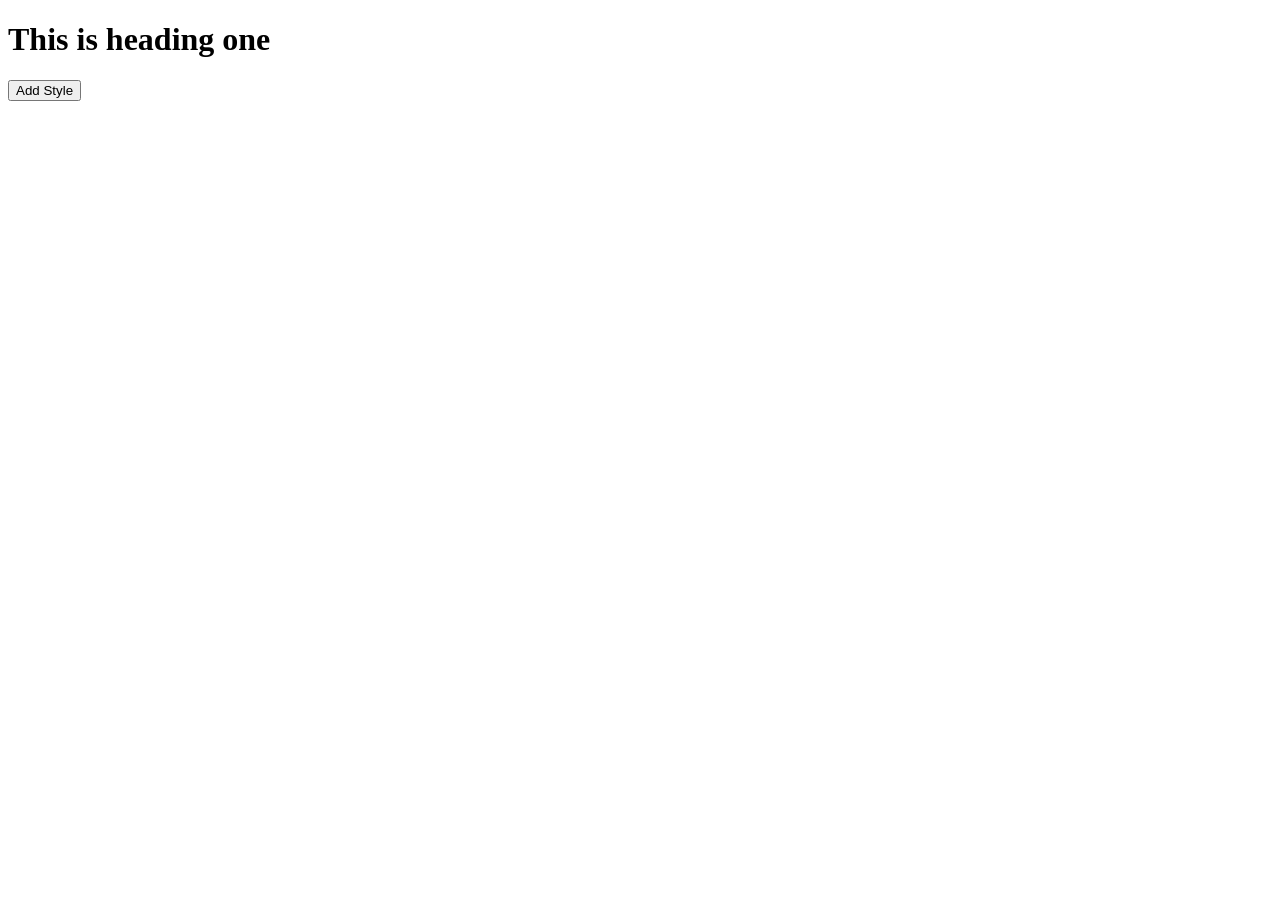
<file: 1-Placement/external.html>
<!DOCTYPE html>
<html lang="en">
<head>
    <meta charset="UTF-8">
    <meta name="viewport" content="width=device-width, initial-scale=1.0">
    <title>Document</title>
</head>
<body>
    <h1 id="h1">This is heading one</h1>
    <button onclick="addstyle()">Add Style</button>
    <script src="script.js"></script>
</body>
</html>
</file>
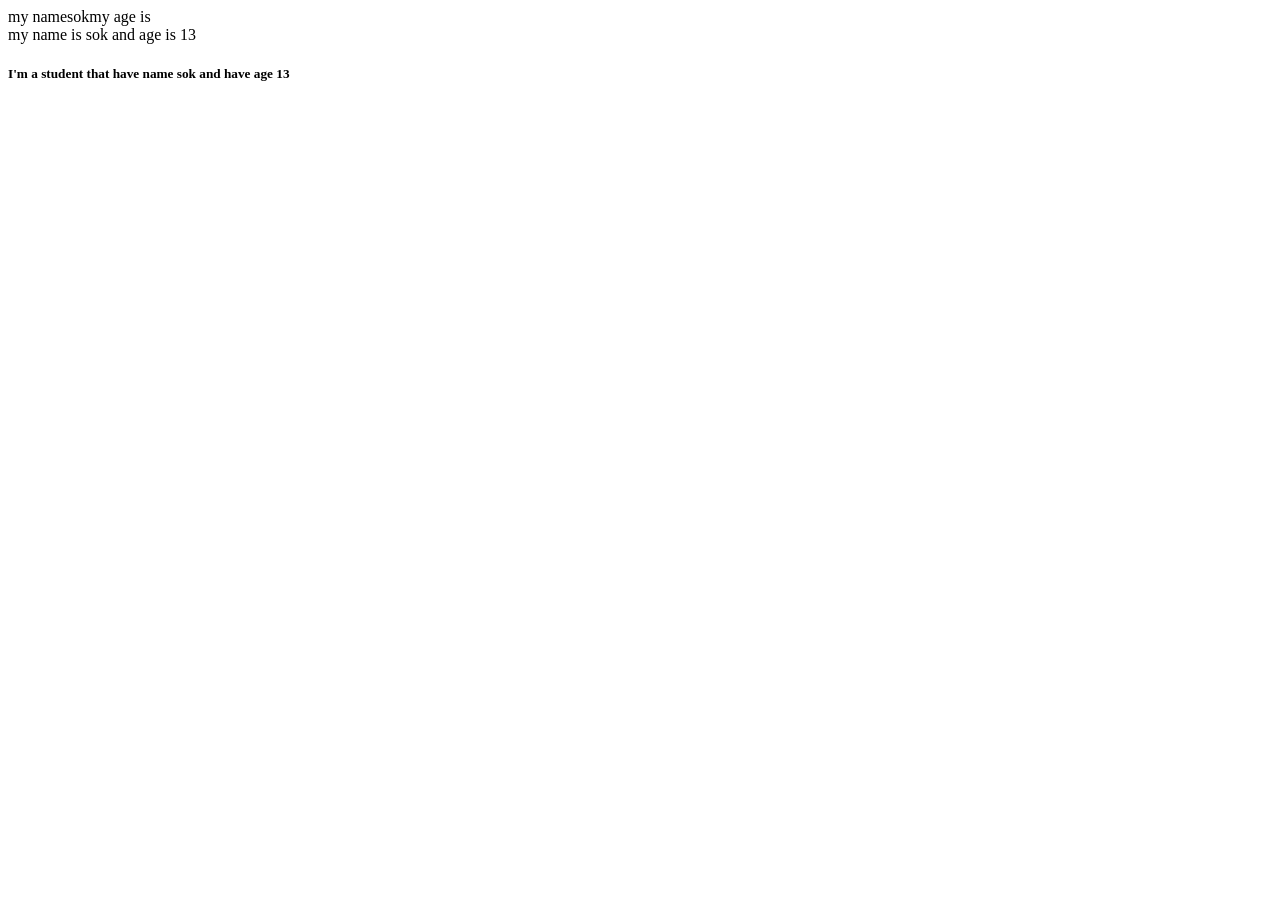
<file: 2-Output/doc_write.html>
<!DOCTYPE html>
<html lang="en">
<head>
    <meta charset="UTF-8">
    <meta name="viewport" content="width=device-width, initial-scale=1.0">
    <title>Document</title>
</head>
<body>
    <script>
        let name  = "sok";
        let age = 13;
        document.write("my name"   +   name + "my age is" + "<br>")
        document.write(`my name is ${name} and age is ${age} <b>`)
        document.write(`
            <h5>I'm a student that have name ${name} and have age ${age}`)
    </script>
</body>
</html>
</file>
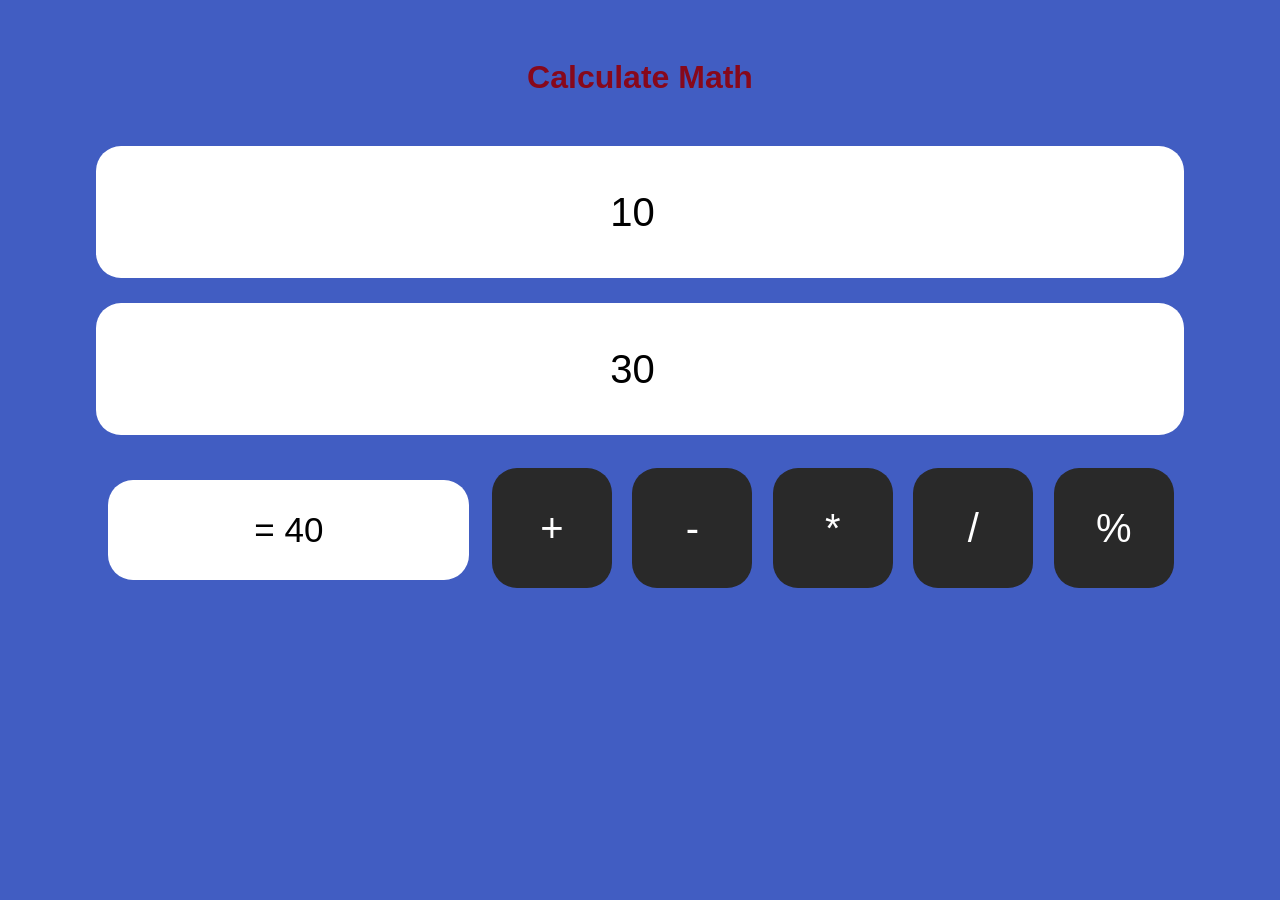
<file: 2-Output/homework.html>
<!DOCTYPE html>
<html lang="en">
<head>
    <meta charset="UTF-8">
    <meta name="viewport" content="width=device-width, initial-scale=1.0">
    <title>Modern Calculator</title>

    <style>
        body {
            background-color: #415dc2;
            font-family: Arial, sans-serif;
            text-align: center;
            padding: 30px;
        }

        h1 {
            color: #87081b;
            margin-bottom: 50px;
        }

        input {
            width: 90%;
            height: 130px;
            border: none;
            border-radius: 25px;
            background-color: white;
            text-align: center;
            font-size: 40px;
            margin-bottom: 25px;
        }

        #total {
            display: inline-block;
            width: 30%;
            height: 100px;
            line-height: 100px;
            background-color: white;
            border-radius: 25px;
            font-size: 35px;
            margin: 10px;
        }

        button {
            width: 120px;
            height: 120px;
            border: none;
            border-radius: 25px;
            background-color: #292929;
            color: white;
            font-size: 40px;
            margin: 8px;
            cursor: pointer;
        }

        button:hover {
            background-color: #087b99;
        }

        @media (max-width: 600px) {
            input {
                width: 95%;
                height: 90px;
            }

            #total {
                width: 95%;
            }

            button {
                width: 75px;
                height: 75px;
                font-size: 30px;
            }
        }
    </style>
</head>

<body>

    <h1>Calculate Math</h1>

    <input type="number" id="num1" value="10"
        placeholder="Enter first number">

    <input type="number" id="num2" value="30"
        placeholder="Enter second number">

    <br>

    <p id="total">= 40</p>

    <button onclick="Add()">+</button>
    <button onclick="Subtract()">-</button>
    <button onclick="Multiply()">*</button>
    <button onclick="Divide()">/</button>
    <button onclick="Percent()">%</button>

    <script>

        function Add() {
            let num1 = document.getElementById("num1").value;
            let num2 = document.getElementById("num2").value;

            let result = Number(num1) + Number(num2);

            document.getElementById("total").innerHTML = "= " + result;
        }

        function Subtract() {
            let num1 = document.getElementById("num1").value;
            let num2 = document.getElementById("num2").value;

            let result = Number(num1) - Number(num2);

            document.getElementById("total").innerHTML = "= " + result;
        }

        function Multiply() {
            let num1 = document.getElementById("num1").value;
            let num2 = document.getElementById("num2").value;

            let result = Number(num1) * Number(num2);

            document.getElementById("total").innerHTML = "= " + result;
        }

        function Divide() {
            let num1 = document.getElementById("num1").value;
            let num2 = document.getElementById("num2").value;

            if (Number(num2) == 0) {
                document.getElementById("total").innerHTML =
                    "Cannot divide by 0";
            } else {
                let result = Number(num1) / Number(num2);

                document.getElementById("total").innerHTML = "= " + result;
            }
        }

        function Percent() {
            let num1 = document.getElementById("num1").value;
            let num2 = document.getElementById("num2").value;

            let result = (Number(num1) / 100) * Number(num2);

            document.getElementById("total").innerHTML = "= " + result;
        }

    </script>

</body>
</html>
</file>
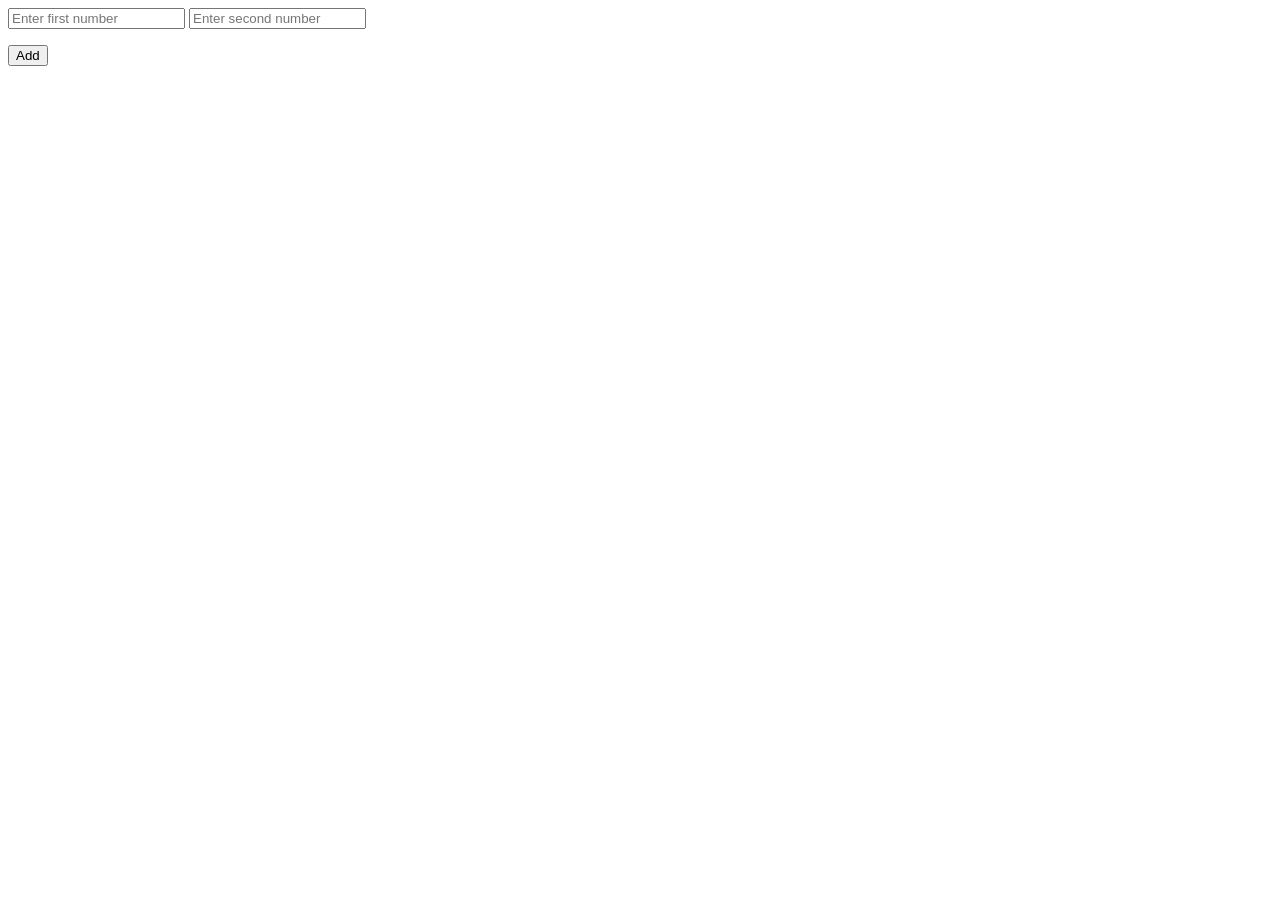
<file: 2-Output/inner.html>
<!DOCTYPE html>
<html lang="en">
<head>
    <meta charset="UTF-8">
    <meta name="viewport" content="width=<device-width>, initial-scale=1.0">
    <title>Document</title>
</head>
<body>
    
    <input type = "number" id = "num1" placeholder = "Enter first number">
    <input type = "number" id = "num2" placeholder = "Enter second number">
    <p id ="total"></p>
    <button onclick ="Add()">Add</button>
    <script>
        function Add() {
            let num1 = document.getElementById("num1").value;
            let num2 = document.getElementById("num2").value;
            console.log(num1 , num2);
            let result = Number(num1) + Number(num2);
            document.getElementById("total").innerHTML = "The sum is: " + result;
        }
    </script>
</body>
</html>
</file>
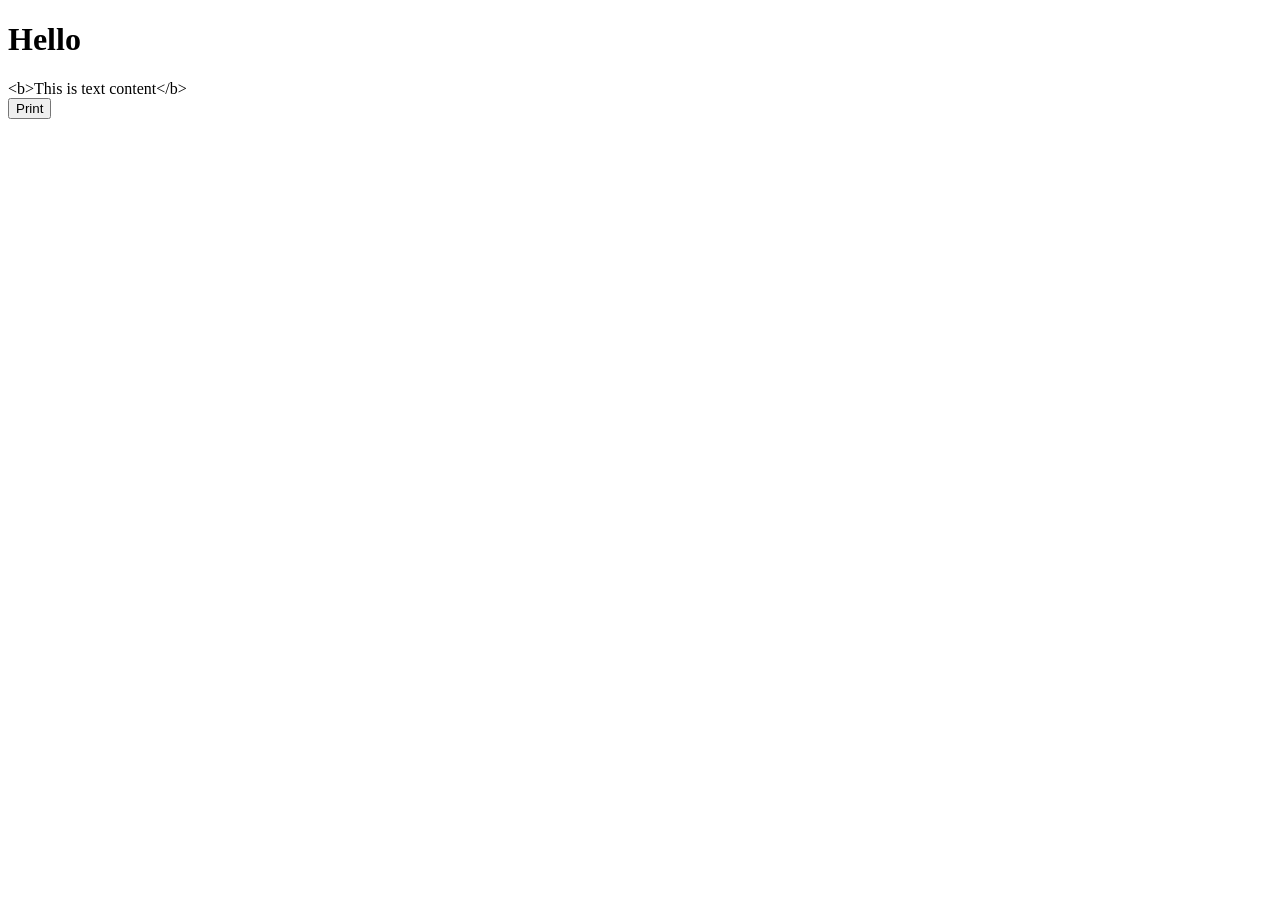
<file: 2-Output/innerHTML.html>
<!DOCTYPE html>
<html lang="en">
<head>
    <meta charset="UTF-8">
    <meta name="viewport" content="width=device-width, initial-scale=1.0">
    <title>Document</title>
</head>
<body>
    <div id="block">

    </div>
<h1>Hello</h1>
<div id="block2">

</div>
<button onclick="printText()">Print</button>
</body>
<script>
    alert('testing code')
    document.getElementById("block2").textContent="<b>This is text content</b>";
    function printText(){
        window.print();

    }
    console.log(123);
</script>
</html>
</file>
